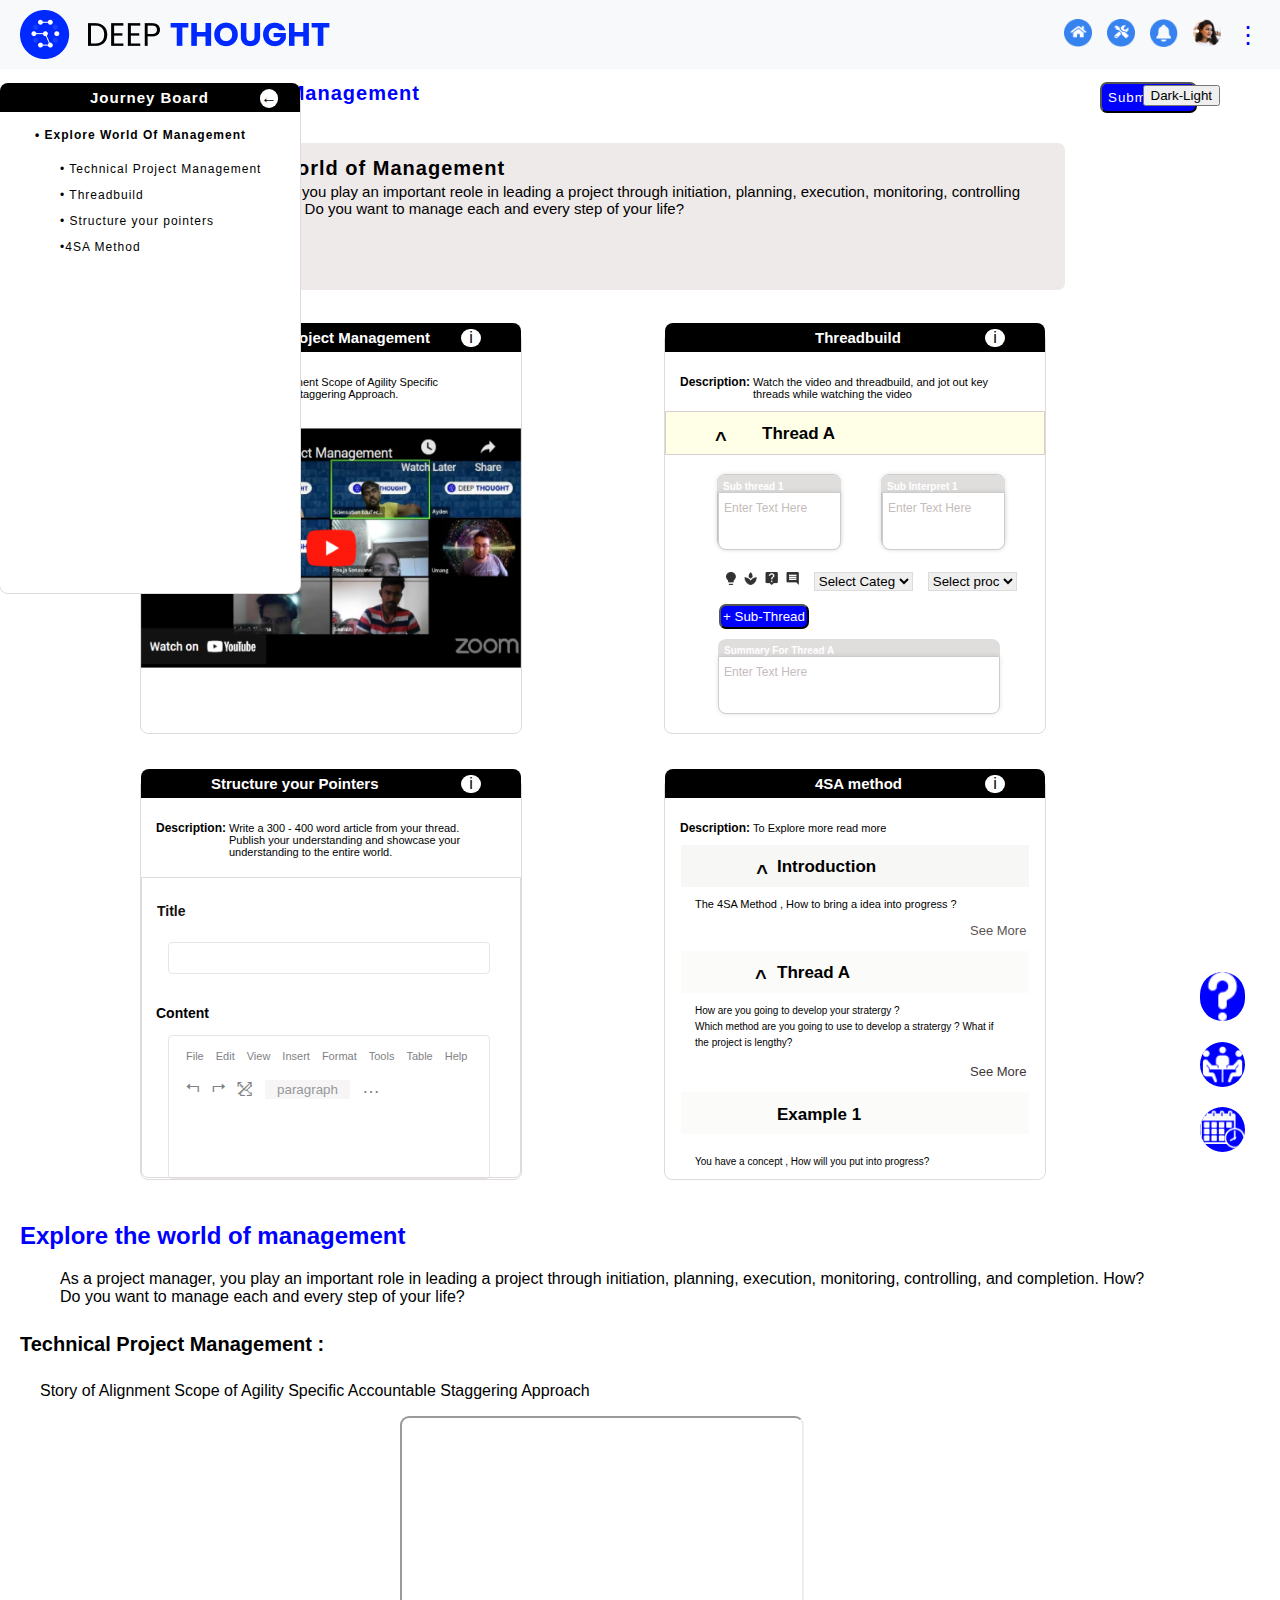
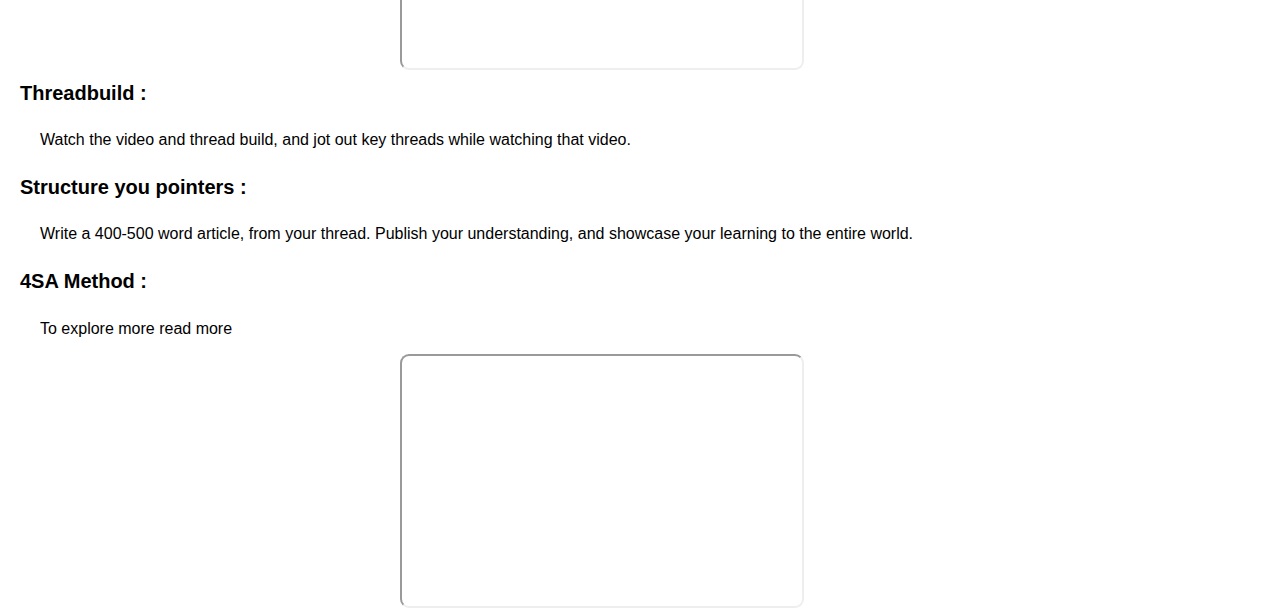
<file: Deep_Thought/index.html>
<!DOCTYPE html>
<html lang="en">
<head>
  <meta charset="UTF-8">
  <meta name="viewport" content="width=device-width, initial-scale=1.0">
  <title>Deep Thought</title>
  <link rel="stylesheet" href="style.css">
</head>
<body>
 
  <header>
   
    <div class="logo-container">
      
    <img src="DT.png"/ style="font-size: 13px;">
    </div>
    <nav>
      <a href="#"><img src="home.png" alt="home"></a>
      <a href="#"><img src="tools.png" alt="tools"></a>
      <a href="#"><img src="bell.png" alt="bell"></a>
      <a href="#"><img src="photo.png" alt="photo"></a>
      <div class="vertical-ellipsis" id="ellipsis">&#8942;
        <div class="dropdown" id="dropdown">
          <a href="#">History</a>
          <a href="#">Download</a>
          <a href="#">Zoom</a>
        </div>
      </div>
    </nav>
  </header>
  
  <h1 id="project-title" style="color:blue;font-family: Arial; font-size: 20px; font-weight: bold; margin-left: 100px; font:poppins; letter-spacing:1px">Technical Project Management</h1>
 <div style="margin-top: -37px;">
  <button class="buttons" id="submitTaskBtn" style="background-color: blue; color:white;border-radius: 7px; padding:6px;margin-left: 1100px;letter-spacing:1px">Submit task</button>
</div> 
  <div class="grey">
  <h5 style="font-family: Arial; font-size: 20px; font-weight: bold; margin-left: 15px; font:poppins ;  margin-top:10px;letter-spacing:1px">Explore the world of Management</h5>
  <p  style="font-family: Arial; font-size: 15px; margin-left: 13px; font:poppins; margin-top:-30px;">As a project manager, you play an important reole in leading a project through initiation, planning, execution, monitoring, controlling <br/> and completion. How? Do you want to manage each and every step of your life?</p>
  <div class="box8" style="position:absolute;z-index: 2;">
    <h4 style="letter-spacing:1px">Journey Board</h4>
    <p style="border-radius: 50px ;width:20px;background-color: white; margin-top: -43px; margin-left: 260px;display: flex; justify-content: center;width: 20px;height: 20px;padding-bottom: 1px;width: 18px;height: 18px;">&#8592;</p>
    <div class="board">
      <h5 style="font-family: Arial, Helvetica, sans-serif; font-size:12px ;margin-left:35px;font: Open Sans;letter-spacing:1px">&#8226; Explore World Of Management</h5>
      <p style="font-family: Arial, Helvetica, sans-serif; font-size:12px ;margin-left:35px;font: Open Sans;letter-spacing:1px;margin-left: 60px;">&#8226; Technical Project Management</p>
      <p style="font-family: Arial, Helvetica, sans-serif; font-size:12px ;margin-left:35px;font: Open Sans;letter-spacing:1px;margin-left: 60px;">&#8226; Threadbuild</p>
      <p style="font-family: Arial, Helvetica, sans-serif; font-size:12px ;margin-left:35px;font: Open Sans;letter-spacing:1px;margin-left: 60px;">&#8226; Structure your pointers</p>
      <p style="font-family: Arial, Helvetica, sans-serif; font-size:12px ;margin-left:35px;font: Open Sans;letter-spacing:1px;margin-left: 60px;">&#8226;4SA Method</p>
    </div>
</div>

<div class="box1">
    <h6 style="background-color: black;color: white;writing-mode: vertical-rl;margin-left: 0px; border-top-left-radius: 15px; border-bottom-left-radius: 15px; height: 200px; width:25px;text-orientation: upright;letter-spacing: 2px; font-size: 12px;">NOTICE BOARD</h6>
    <p style="background-color: white;"></p>
</div>
</div>

  <section   class="boxes-container">
    <div class="box">
      <h4>Technical Project Management</h4>
      <p class="info-button" style="border-radius: 50px ;width:20px;background-color: white; margin-top: -43px; margin-left: 320px;display: flex; justify-content: center;">i</p>
      <h6 style="text-wrap: nowrap;font-family: Arial, Helvetica, sans-serif; font-size:12px ;margin-left:15px;">Description:</h6>
      <p style="text-wrap: nowrap;font-family: Arial, Helvetica, sans-serif; font-size:11px; margin-top: -41px;margin-left: 88px; font:oblique">Story of Alignment Scope of Agility Specific <br/> Accountable Staggering Approach.</p>
      <img src="utube.png"/ style="width: 380px;height:240px;padding-top: 17px;">
    </div>
    <div class="box">
        <h4 style="padding-left: 150px;">Threadbuild</h4>
        <p class="info-button"style="border-radius: 50px ;width:20px;background-color: white; margin-top: -43px; margin-left: 320px;display: flex; justify-content: center;">i</p>
        <h6 style="text-wrap: nowrap;font-family: Arial, Helvetica, sans-serif; font-size:12px ;margin-left:15px;">Description:</h6>
        <p style="text-wrap: nowrap;font-family: Arial, Helvetica, sans-serif; font-size:11px; margin-top: -41px;margin-left: 88px; font:oblique">Watch the video and threadbuild, and jot out key <br/> threads while watching the video</p>
        <div style="background-color:rgba(255, 255, 0, 0.096); padding: 1px; height: 40px; border: 1px solid rgb(215, 206, 206);">
        <h1 class="heading2" style="font-family: Arial, Helvetica, sans-serif; font-size:17px ;margin-left:95px;">Thread A</h1>
        <section class="small-boxes-container">
          <div class="small-box">
            <h5 style="font-family: Arial, Helvetica, sans-serif;font-size: 10px; font:Open Sans;">Sub thread 1</h5>
            <section class="small-boxes-container1">
              <div class="small-box1">
            <p style="font-family: Arial, Helvetica, sans-serif;font-size: 12px; font:Open Sans;color: rgb(197, 188, 188);">Enter Text Here </p>
            <div style="padding-top: 48px;margin-left: 6px; gap: 8px; display: flex;box-shadow: 2px;">
              <img src="bulb.png" style="width:13px;height:13px;"/>
              <img src="leaf.png" style="width:13px;height:13px;"/>
              <img src="ques.png" style="width:13px;height:13px;"/>
              <img src="msg.png" style="width:13px;height:13px;"/>
           
            <select title="Select Categ" style="margin-left: 7px;border: 1px solid gainsboro;font:smaller;  ">
              <option>Select Categ</option>
              <option> 1</option>
              <option> 2</option>
              <option> 3</option>
              <option> 4</option>
          </select>
          <select title="Select process" style="margin-left: 7px;border: 1px solid gainsboro;font: bold;  ">
            <option>Select proc</option>
            <option> 1</option>
            <option> 2</option>
            <option> 3</option>
            <option> 4</option>
        </select>
        </div>
        <div style="margin-top: 13px;">
          <button class="buttons" id="submitTaskBtn" style="background-color: blue; color:white;  padding:2px;margin-left: -1px; width: 90px; height:25px;border-radius: 7px;">+ Sub-Thread</button>
        </div> 
        <div class="small-box5">
          <h5 style="font-family: Arial, Helvetica, sans-serif;font-size: 10px; font:Open Sans; width:270px;  margin-top:10px">Summary For Thread A</h5>
          <section class="small-boxes-container5">
            <div class="small-box6">
          <p style="font-family: Arial, Helvetica, sans-serif;font-size: 12px; font:Open Sans;color: rgb(197, 188, 188);">Enter Text Here </p>
          </div>
          
        </section>
            </div>
          </section>
          </div>
          <div class="small-box">
            <h5 style="font-family: Arial, Helvetica, sans-serif;font-size: 10px; font:Open Sans;">Sub Interpret 1</h5>
            <section class="small-boxes-container1">
              <div class="small-box1">
            <p style="font-family: Arial, Helvetica, sans-serif;font-size: 12px; font:Open Sans;color: rgb(197, 188, 188);">Enter Text Here </p>
            </div>
            
          </section>
    </div>
    </div>
  </section>
  <section id="tasks-container" class="boxes-container">
    <div class="box">
      <h4>Structure your Pointers</h4>
      <p  class="info-button" style="border-radius: 50px ;width:20px;background-color: white; margin-top: -43px; margin-left: 320px;display: flex; justify-content: center;">i</p>
      <h6 style="text-wrap: nowrap;font-family: Arial, Helvetica, sans-serif; font-size:12px ;margin-left:15px;">Description:</h6>
      <p style="text-wrap: nowrap;font-family: Arial, Helvetica, sans-serif; font-size:11px; margin-top: -41px;margin-left: 88px; font:oblique">Write a 300 - 400 word article from your thread.<br/> Publish your understanding and showcase your <br/>understanding to the entire world.</p>
      <br/>
      <h3 style="font-family: Arial, Helvetica, sans-serif; font-size:14px ;padding-left: 15px;padding-top: 25px;font: Open Sans;">Title</h3>
      <div class="blank-box"></div>
      <div>
        <h5 style="font-family: Arial, Helvetica, sans-serif; font-size:14px ;padding-left: 15px;padding-top: 8px;font: Open Sans;">Content</h5>
      </div>
      <div class="blank-box1"></div>
      <div class="blank-box2"></div>
      <div style="overflow: hidden; display:flex;gap: 12px;margin-left: 45px; font-size: 11px;margin-top: -140px;color: rgb(127, 129, 133);">  
        <p style="float: left;">File</p>
        <p style="float: left;">Edit</p>
        <p style="float: left;">View</p>
        <p style="float: left;">Insert</p>
        <p style="float: left;">Format</p>
        <p style="float: left;">Tools</p>
        <p style="float: left;">Table</p>
        <p style="float: left;">Help</p>
      </div>
      <div style="overflow: hidden; display:flex;gap: 12px;margin-left: 45px; font-size: 17px;margin-top: -14px;color: rgb(127, 129, 133);">
          <p style="float: left;">&#11170;</p>
          <p style="float: left;">&#11171;</p>
          <p style="float: left;margin-top: 20px;">&#10545;</p>
          <p style="float: left; margin-left: -25px; margin-top: 21px;">&#10537;</p>
          <button style="float: left; width:85px;height:19px;color: rgb(149, 153, 155); margin-top: 21px;background-color: rgb(247, 245, 245);border:1px rgb(247, 245, 245) ;">paragraph</button>
          <p style="float: left;font-size: 18px;">&#8230;</p>
      </div>
    </div>
    <div class="box">
        <h4 style="padding-left: 150px;">4SA method</h4>
        <p  class="info-button"style="border-radius: 50px ;width:20px;background-color: white; margin-top: -43px; margin-left: 320px;display: flex; justify-content: center;">i</p>
        <h6 style="text-wrap: nowrap;font-family: Arial, Helvetica, sans-serif; font-size:12px ;margin-left:15px;">Description:</h6>
        <p style="text-wrap: nowrap;font-family: Arial, Helvetica, sans-serif; font-size:11px; margin-top: -41px;margin-left: 88px; font:oblique">To Explore more read more </p>
        <div style="background-color:rgba(175, 175, 160, 0.096); padding: 1px; height: 40px; margin-left: 16px; margin-right: 16px;">
        <h1 class="heading" style="font-family: Arial, Helvetica, sans-serif; font-size:17px ;margin-left:95px;">Introduction</h1>
    </div>
    <p style="font-family: Arial, Helvetica, sans-serif; font-size:11px;padding-left: 30px;">The 4SA Method , How to bring a idea into progress ?</p>
  
    <p style="font-family: Arial, Helvetica, sans-serif; font-size:13px;color: rgb(92, 84, 84); margin-left: 305px;">See More</p>
    <div style="background-color:rgba(210, 210, 195, 0.096); padding: 1px; height: 40px;margin-left: 16px; margin-right: 16px;">
      <h1 class="heading1"style="font-family: Arial, Helvetica, sans-serif; font-size:17px ;margin-left:95px;">Thread A</h1>
  </div>
  <p style="font-family: Arial, Helvetica, sans-serif; font-size:10px; font:Open Sans;line-height: 
16.07px;padding-left: 30px;"> How are you going to develop your stratergy ?<br/> Which method are you going to use to develop a stratergy ? What if <br/>the project is lengthy?</p>
 <p style="font-family: Arial, Helvetica, sans-serif; font-size:13px;color: rgb(61, 56, 56); margin-left: 305px;">See More</p>
 <div style="background-color:rgba(210, 210, 195, 0.096); padding: 1px; height: 40px;margin-left: 16px; margin-right: 16px;">
  <h1 style="font-family: Arial, Helvetica, sans-serif; font-size:17px ;margin-left:95px; border: 1px;">Example 1</h1>
</div>
<br/>
<p style="font-family: Arial, Helvetica, sans-serif; font-size:10px;font:Open Sans;line-height: 
16.07px;padding-left: 30px; margin-top: 2px;">You have a concept , How will you put into progress?</p>
    </div>
  </section>
 
  <img src="meet.png"/ style="background-color: blue; border-radius: 50px;width: 45px; margin-left: 1200px;display: flex; margin-top: -1150px;">
  <img src="cal.png"/ style="background-color: blue; border-radius: 50px;width: 45px; margin-left: 1200px;display: flex; margin-top:20px;justify-content: center;">
    <script src="script.js"></script>
    <img src="question.png"/ style="background-color: blue; border-radius: 50px;width: 45px; margin-left: 1200px;display: flex; margin-top: -180px;"/>
 
</body>
</html>
</file>
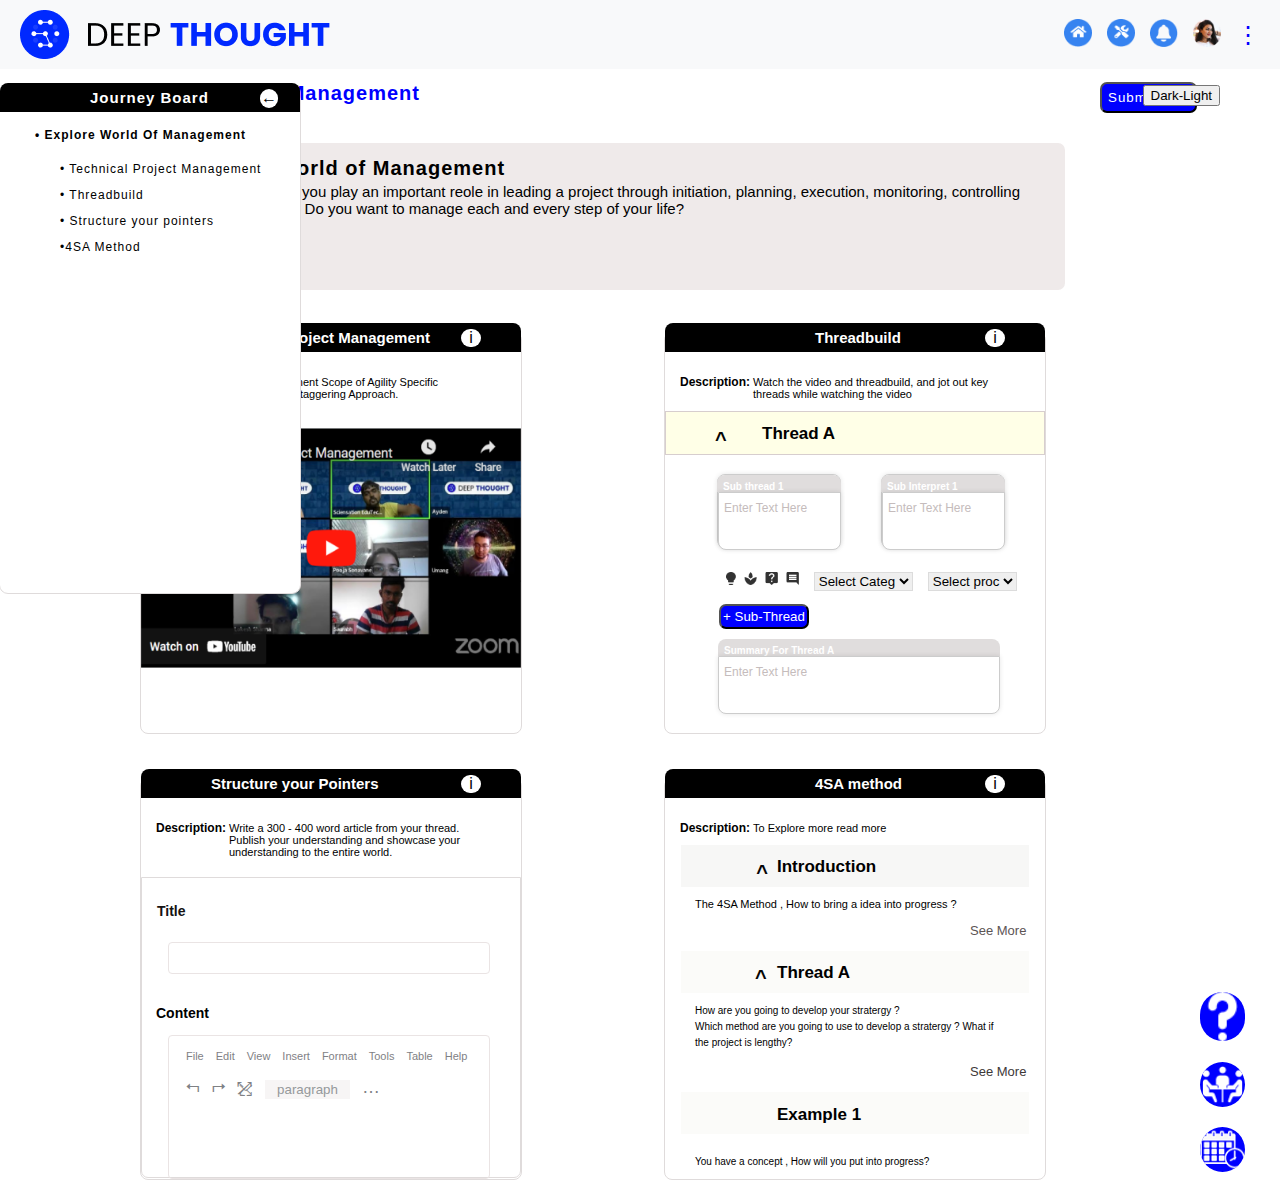
<file: Deep_Thought/frontpage.html>
<!DOCTYPE html>
<html lang="en">
<head>
  <meta charset="UTF-8">
  <meta name="viewport" content="width=device-width, initial-scale=1.0">
  <title>Document</title>
  <link rel="stylesheet" href="style.css">
</head>
<body>
 
  <header>
   
    <div class="logo-container">
      
    <img src="DT.png"/ style="font-size: 13px;">
    </div>
    <nav>
      <a href="#"><img src="home.png" alt="home"></a>
      <a href="#"><img src="tools.png" alt="tools"></a>
      <a href="#"><img src="bell.png" alt="bell"></a>
      <a href="#"><img src="photo.png" alt="photo"></a>
      <div class="vertical-ellipsis" id="ellipsis">&#8942;
        <div class="dropdown" id="dropdown">
          <a href="#">History</a>
          <a href="#">Download</a>
          <a href="#">Zoom</a>
        </div>
      </div>
    </nav>
  </header>
  
  <h1 style="color:blue;font-family: Arial; font-size: 20px; font-weight: bold; margin-left: 100px; font:poppins; letter-spacing:1px">Technical Project Management</h1>
 <div style="margin-top: -37px;">
  <button class="buttons" id="submitTaskBtn" style="background-color: blue; color:white;border-radius: 7px; padding:6px;margin-left: 1100px;letter-spacing:1px">Submit task</button>
</div> 
  <div class="grey">
  <h5 style="font-family: Arial; font-size: 20px; font-weight: bold; margin-left: 15px; font:poppins ;  margin-top:10px;letter-spacing:1px">Explore the world of Management</h5>
  <p  style="font-family: Arial; font-size: 15px; margin-left: 13px; font:poppins; margin-top:-30px;">As a project manager, you play an important reole in leading a project through initiation, planning, execution, monitoring, controlling <br/> and completion. How? Do you want to manage each and every step of your life?</p>
  <div class="box8" style="position:absolute;z-index: 2;">
    <h4 style="letter-spacing:1px">Journey Board</h4>
    <p style="border-radius: 50px ;width:20px;background-color: white; margin-top: -43px; margin-left: 260px;display: flex; justify-content: center;width: 20px;height: 20px;padding-bottom: 1px;width: 18px;height: 18px;">&#8592;</p>
    <div class="board">
      <h5 style="font-family: Arial, Helvetica, sans-serif; font-size:12px ;margin-left:35px;font: Open Sans;letter-spacing:1px">&#8226; Explore World Of Management</h5>
      <p style="font-family: Arial, Helvetica, sans-serif; font-size:12px ;margin-left:35px;font: Open Sans;letter-spacing:1px;margin-left: 60px;">&#8226; Technical Project Management</p>
      <p style="font-family: Arial, Helvetica, sans-serif; font-size:12px ;margin-left:35px;font: Open Sans;letter-spacing:1px;margin-left: 60px;">&#8226; Threadbuild</p>
      <p style="font-family: Arial, Helvetica, sans-serif; font-size:12px ;margin-left:35px;font: Open Sans;letter-spacing:1px;margin-left: 60px;">&#8226; Structure your pointers</p>
      <p style="font-family: Arial, Helvetica, sans-serif; font-size:12px ;margin-left:35px;font: Open Sans;letter-spacing:1px;margin-left: 60px;">&#8226;4SA Method</p>
    </div>
</div>

<div class="box1">
    <h6 style="background-color: black;color: white;writing-mode: vertical-rl;margin-left: 0px; border-top-left-radius: 15px; border-bottom-left-radius: 15px; height: 200px; width:25px;text-orientation: upright;letter-spacing: 2px; font-size: 12px;">&times;NOTICE BOARD</h6>
    <p style="background-color: white;"></p>
</div>
</div>

  <section class="boxes-container">
    <div class="box">
      <h4>Technical Project Management</h4>
      <p class="info-button" style="border-radius: 50px ;width:20px;background-color: white; margin-top: -43px; margin-left: 320px;display: flex; justify-content: center;">i</p>
      <h6 style="text-wrap: nowrap;font-family: Arial, Helvetica, sans-serif; font-size:12px ;margin-left:15px;">Description:</h6>
      <p style="text-wrap: nowrap;font-family: Arial, Helvetica, sans-serif; font-size:11px; margin-top: -41px;margin-left: 88px; font:oblique">Story of Alignment Scope of Agility Specific <br/> Accountable Staggering Approach.</p>
      <img src="utube.png"/ style="width: 380px;height:240px;padding-top: 17px;">
    </div>
    <div class="box">
        <h4 style="padding-left: 150px;">Threadbuild</h4>
        <p class="info-button"style="border-radius: 50px ;width:20px;background-color: white; margin-top: -43px; margin-left: 320px;display: flex; justify-content: center;">i</p>
        <h6 style="text-wrap: nowrap;font-family: Arial, Helvetica, sans-serif; font-size:12px ;margin-left:15px;">Description:</h6>
        <p style="text-wrap: nowrap;font-family: Arial, Helvetica, sans-serif; font-size:11px; margin-top: -41px;margin-left: 88px; font:oblique">Watch the video and threadbuild, and jot out key <br/> threads while watching the video</p>
        <div style="background-color:rgba(255, 255, 0, 0.096); padding: 1px; height: 40px; border: 1px solid rgb(215, 206, 206);">
        <h1 class="heading2" style="font-family: Arial, Helvetica, sans-serif; font-size:17px ;margin-left:95px;">Thread A</h1>
        <section class="small-boxes-container">
          <div class="small-box">
            <h5 style="font-family: Arial, Helvetica, sans-serif;font-size: 10px; font:Open Sans;">Sub thread 1</h5>
            <section class="small-boxes-container1">
              <div class="small-box1">
            <p style="font-family: Arial, Helvetica, sans-serif;font-size: 12px; font:Open Sans;color: rgb(197, 188, 188);">Enter Text Here </p>
            <div style="padding-top: 48px;margin-left: 6px; gap: 8px; display: flex;box-shadow: 2px;">
              <img src="bulb.png" style="width:13px;height:13px;"/>
              <img src="leaf.png" style="width:13px;height:13px;"/>
              <img src="ques.png" style="width:13px;height:13px;"/>
              <img src="msg.png" style="width:13px;height:13px;"/>
           
            <select title="Select Categ" style="margin-left: 7px;border: 1px solid gainsboro;font:smaller;  ">
              <option>Select Categ</option>
              <option> 1</option>
              <option> 2</option>
              <option> 3</option>
              <option> 4</option>
          </select>
          <select title="Select process" style="margin-left: 7px;border: 1px solid gainsboro;font: bold;  ">
            <option>Select proc</option>
            <option> 1</option>
            <option> 2</option>
            <option> 3</option>
            <option> 4</option>
        </select>
        </div>
        <div style="margin-top: 13px;">
          <button class="buttons" id="submitTaskBtn" style="background-color: blue; color:white;  padding:2px;margin-left: -1px; width: 90px; height:25px;border-radius: 7px;">+ Sub-Thread</button>
        </div> 
        <div class="small-box5">
          <h5 style="font-family: Arial, Helvetica, sans-serif;font-size: 10px; font:Open Sans; width:270px;  margin-top:10px">Summary For Thread A</h5>
          <section class="small-boxes-container5">
            <div class="small-box6">
          <p style="font-family: Arial, Helvetica, sans-serif;font-size: 12px; font:Open Sans;color: rgb(197, 188, 188);">Enter Text Here </p>
          </div>
          
        </section>
            </div>
          </section>
          </div>
          <div class="small-box">
            <h5 style="font-family: Arial, Helvetica, sans-serif;font-size: 10px; font:Open Sans;">Sub Interpret 1</h5>
            <section class="small-boxes-container1">
              <div class="small-box1">
            <p style="font-family: Arial, Helvetica, sans-serif;font-size: 12px; font:Open Sans;color: rgb(197, 188, 188);">Enter Text Here </p>
            </div>
            
          </section>
    </div>
    </div>
  </section>
  <section class="boxes-container">
    <div class="box">
      <h4>Structure your Pointers</h4>
      <p  class="info-button" style="border-radius: 50px ;width:20px;background-color: white; margin-top: -43px; margin-left: 320px;display: flex; justify-content: center;">i</p>
      <h6 style="text-wrap: nowrap;font-family: Arial, Helvetica, sans-serif; font-size:12px ;margin-left:15px;">Description:</h6>
      <p style="text-wrap: nowrap;font-family: Arial, Helvetica, sans-serif; font-size:11px; margin-top: -41px;margin-left: 88px; font:oblique">Write a 300 - 400 word article from your thread.<br/> Publish your understanding and showcase your <br/>understanding to the entire world.</p>
      <br/>
      <h3 style="font-family: Arial, Helvetica, sans-serif; font-size:14px ;padding-left: 15px;padding-top: 25px;font: Open Sans;">Title</h3>
      <div class="blank-box"></div>
      <div>
        <h5 style="font-family: Arial, Helvetica, sans-serif; font-size:14px ;padding-left: 15px;padding-top: 8px;font: Open Sans;">Content</h5>
      </div>
      <div class="blank-box1"></div>
      <div class="blank-box2"></div>
      <div style="overflow: hidden; display:flex;gap: 12px;margin-left: 45px; font-size: 11px;margin-top: -140px;color: rgb(127, 129, 133);">  
        <p style="float: left;">File</p>
        <p style="float: left;">Edit</p>
        <p style="float: left;">View</p>
        <p style="float: left;">Insert</p>
        <p style="float: left;">Format</p>
        <p style="float: left;">Tools</p>
        <p style="float: left;">Table</p>
        <p style="float: left;">Help</p>
      </div>
      <div style="overflow: hidden; display:flex;gap: 12px;margin-left: 45px; font-size: 17px;margin-top: -14px;color: rgb(127, 129, 133);">
          <p style="float: left;">&#11170;</p>
          <p style="float: left;">&#11171;</p>
          <p style="float: left;margin-top: 20px;">&#10545;</p>
          <p style="float: left; margin-left: -25px; margin-top: 21px;">&#10537;</p>
          <button style="float: left; width:85px;height:19px;color: rgb(149, 153, 155); margin-top: 21px;background-color: rgb(247, 245, 245);border:1px rgb(247, 245, 245) ;">paragraph</button>
          <p style="float: left;font-size: 18px;">&#8230;</p>
      </div>
    </div>
    <div class="box">
        <h4 style="padding-left: 150px;">4SA method</h4>
        <p  class="info-button"style="border-radius: 50px ;width:20px;background-color: white; margin-top: -43px; margin-left: 320px;display: flex; justify-content: center;">i</p>
        <h6 style="text-wrap: nowrap;font-family: Arial, Helvetica, sans-serif; font-size:12px ;margin-left:15px;">Description:</h6>
        <p style="text-wrap: nowrap;font-family: Arial, Helvetica, sans-serif; font-size:11px; margin-top: -41px;margin-left: 88px; font:oblique">To Explore more read more </p>
        <div style="background-color:rgba(175, 175, 160, 0.096); padding: 1px; height: 40px; margin-left: 16px; margin-right: 16px;">
        <h1 class="heading" style="font-family: Arial, Helvetica, sans-serif; font-size:17px ;margin-left:95px;">Introduction</h1>
    </div>
    <p style="font-family: Arial, Helvetica, sans-serif; font-size:11px;padding-left: 30px;">The 4SA Method , How to bring a idea into progress ?</p>
  
    <p style="font-family: Arial, Helvetica, sans-serif; font-size:13px;color: rgb(92, 84, 84); margin-left: 305px;">See More</p>
    <div style="background-color:rgba(210, 210, 195, 0.096); padding: 1px; height: 40px;margin-left: 16px; margin-right: 16px;">
      <h1 class="heading1"style="font-family: Arial, Helvetica, sans-serif; font-size:17px ;margin-left:95px;">Thread A</h1>
  </div>
  <p style="font-family: Arial, Helvetica, sans-serif; font-size:10px; font:Open Sans;line-height: 
16.07px;padding-left: 30px;"> How are you going to develop your stratergy ?<br/> Which method are you going to use to develop a stratergy ? What if <br/>the project is lengthy?</p>
 <p style="font-family: Arial, Helvetica, sans-serif; font-size:13px;color: rgb(61, 56, 56); margin-left: 305px;">See More</p>
 <div style="background-color:rgba(210, 210, 195, 0.096); padding: 1px; height: 40px;margin-left: 16px; margin-right: 16px;">
  <h1 style="font-family: Arial, Helvetica, sans-serif; font-size:17px ;margin-left:95px; border: 1px;">Example 1</h1>
</div>
<br/>
<p style="font-family: Arial, Helvetica, sans-serif; font-size:10px;font:Open Sans;line-height: 
16.07px;padding-left: 30px; margin-top: 2px;">You have a concept , How will you put into progress?</p>
    </div>
  </section>
 
  <img src="meet.png"/ style="background-color: blue; border-radius: 50px;width: 45px; margin-left: 1200px;display: flex; margin-top: -120px;">
  <img src="cal.png"/ style="background-color: blue; border-radius: 50px;width: 45px; margin-left: 1200px;display: flex; margin-top:20px;justify-content: center;">
    <script src="script.js"></script>
    <img src="question.png"/ style="background-color: blue; border-radius: 50px;width: 45px; margin-left: 1200px;display: flex; margin-top: -180px;"/>
 
</body>
</html>
</file>
<file: Deep_Thought/style.css>
header {
      display: flex;
      align-items: center;
      justify-content: space-between;
      padding: 10px 20px;
      background-color: #f8f9fa;
    }
    .logo-container {
      display: flex;
      align-items: center;
    }
    .logo-container h1 {
      margin: 0 5px;
    }
    nav {
      display: flex;
      align-items: center;
    }
    nav a {
      margin-left: 15px;
    }
    nav img {
      width: 28px;
      height: 28px;
    }
    .vertical-ellipsis {
      cursor: pointer;
      font-size: 24px;
      margin-left: 15px;
      position: relative;
      color: blue;
    }
    .dropdown {
      display: none;
      position: absolute;
      right: 0;
      top: 100%;
      background-color: white;
      box-shadow: 0 4px 8px rgba(0, 0, 0, 0.1);
      border-radius: 4px;
      overflow: hidden;
    }
    .dropdown a {
      display: block;
      padding: 8px 16px;
      text-decoration: none;
      color: black;
    }
    .dropdown a:hover {
      background-color: #f1f1f1;
      color: blue;
    }

   
    .boxes-container {
      display: flex;
      flex-wrap: wrap; 
      margin-top: 40px; 
    }

    .box {
      width: 380px; 
      height: 400px; 
      background-color: #fff;
      border: 1px solid #dfdbdb;
       margin: 2px;
       border-radius: 8px;
      margin-left: 140px;
      z-index: 1;
    }
    .grey {
        background-color: #efeaea;
        padding:4px;
        margin-left: 135px;
        margin-right: 215px;
        border-radius: 7px;
        margin-top:30px;
    }
    .box1 {
        width: 40px; 
        height: 200px; 
        background-color: #fff;
        border: 1px solid #dfdbdb;
        margin: 2px;
        border-top-left-radius: 15px;
        border-bottom-left-radius: 15px;
        margin-left: 1155px;
        margin-top:-150px
      }
      .box3 {
        width: 280px; 
        height: 300px; 
        background-color: #fff;
        border: 1px solid #dfdbdb;
        margin: 2px;
        border-top-right-radius: 15px;
        border-bottom-right-radius: 15px;
        margin-right: 1285px;
        margin-top:-150px
      }
     
  .buttons{
    margin-left: 1005px;    
  }
  .box h4{
    background-color: black;
    color: #fff;
    font-size: 15px;
    font-family: Arial, Helvetica, sans-serif;
    padding:6px;
    padding-left: 70px;
    margin-top: -10px;
    border-top-left-radius: 8px; 
    border-top-right-radius: 8px; 
    z-index: 1;
  }

  .box h3{
    border: 1px solid #dfdbdb;
    height: 274px;
    color: #151212;
    font-size: 15px;
    font-family: Arial, Helvetica, sans-serif;
    margin-top: -10px;
    border-bottom-left-radius: 7px;
    border-bottom-right-radius: 7px;
    
  }

body {
    font-family: Arial, sans-serif;
    margin: 0;
    padding: 0;
}

.toolbar {
    display: flex;
    align-items: center;
    padding: 5px;
    background-color: #f0f0f0;
    border-bottom: 1px solid #ccc;
    position: fixed;
    width: 100%;
    top: 0;
    z-index: 1000;
}

.toolbar-group {
    margin-right: 10px;
}

.toolbar button, .toolbar select {
    margin: 0 5px;
    padding: 5px;
    border: 1px solid #ccc;
    background-color: #fff;
    cursor: pointer;
}

.toolbar button:hover, .toolbar select:hover {
    background-color: #e0e0e0;
}

.content {
    padding: 20px;
    margin-top: 50px; /* Space for fixed toolbar */
    min-height: 90vh;
    border: 1px solid #ccc;
    border-radius: 5px;
    background-color: #fff;
    box-shadow: 0 0 10px rgba(0, 0, 0, 0.1);
}

.content:focus {
    outline: none;
}
.small-boxes-container {
  display: flex; 
  /* gap: 10px;  */
  margin-top: 40px; 
  padding-top: 3px;
  padding-left: 50px;
}

.small-box {
  background-color: #fff;
  border: 1px solid #ccc;
  width: 120px; 
  height: 70px; 
  box-shadow: 0 0 5px rgba(0, 0, 0, 0.1);
     font-family: Arial, Helvetica, sans-serif;
     padding:1px;
     border-radius: 8px;
    
}

.small-box h5{
    text-wrap: nowrap;
    width:112px;
    height:5px;
    background-color: rgb(224, 221, 221);
    color: #fff;
    font-size: 15px;
    font-family: Arial, Helvetica, sans-serif;
    padding:6px;
    padding-left: -2px;
    margin-top: -1px;
    border-top-left-radius: 8px; 
    border-top-right-radius: 8px; 
    margin-left:  -2px;
}
.small-boxes-container {
  display: flex; 
  gap: 40px; 
  margin-top: 20px; 
  padding-top: 10px;
  padding-left: 50px;
}

.small-box1{
  background-color: #fff;
  border: 1px solid #ccc;
  width: 119px; 
  height: 54px; 
  box-shadow: 0 0 5px rgba(0, 0, 0, 0.1);
     font-family: Arial, Helvetica, sans-serif;
     padding:1px;
     border-bottom-left-radius: 8px;
     border-bottom-right-radius: 8px;
     margin-top: -17px;
     margin-left: -1px;
}

.small-box p{
  text-wrap: nowrap;
  width:112px;
  height:5px;
  color: #fff;
  font-size: 15px;
  font-family: Arial, Helvetica, sans-serif;
  padding:6px;
  padding-left: -2px;
  margin-top: 1px;
  border-top-left-radius: 8px; 
  border-top-right-radius: 8px; 
  margin-left:  -2px;
}
.small-boxes-container5 {
  display: flex; 
  margin-top: 40px; 
  padding-top: 10px;
  padding-left: 50px;
  width: 230px;
  height:20px
}

.small-box6{
  display: flex;
  background-color: #fff;
  border: 1px solid #ccc;
  width: 590px; 
  height: 54px; 
  box-shadow: 0 0 5px rgba(0, 0, 0, 0.1);
     font-family: Arial, Helvetica, sans-serif;
     padding:1px;
     border-bottom-left-radius: 8px;
     border-bottom-right-radius: 8px;
     margin-top: -50px;
     margin-left: -52px;
}

.small-box5 p{
  text-wrap: nowrap;
  width:174px;
  height:5px;
  color: #fff;
  font-size: 15px;
  font-family: Arial, Helvetica, sans-serif;
  padding:6px;
  padding-left: -2px;
  margin-top: 1px;
  border-top-left-radius: 8px; 
  border-top-right-radius: 8px; 
  margin-left:  -2px;
}
.heading:after {
  content: "^";
  position: absolute;
  margin-top:4px;
 
  margin-left: -120px;
  font-size: 20px; /* Adjust font size as needed */
  color: rgb(6, 6, 6); /* Change color as desired */
}

.heading1:after {
  content: "^";
  position: absolute;
  margin-top:3px;
  margin-left: -95px;
  font-size: 20px; /* Adjust font size as needed */
  color: rgb(6, 6, 6); /* Change color as desired */
}

.heading2:after {
  content: "^";
  position: absolute;
  margin-top:4px;
 
  margin-left: -120px;
  font-size: 20px; /* Adjust font size as needed */
  color: rgb(6, 6, 6); /* Change color as desired */
}


.boxes-container2 {
  display: flex;
  flex-wrap: wrap; 
  margin-top: -210px;
  margin-left: -140px; 
  width:5px;
}

.box2 {
  width: 300px; 
  height: 400px; 
  background-color: #fff;
  border: 1px solid #dfdbdb;
   margin: 2px;
   border-radius: 8px;
  margin-left: 140px;
}
.box7 {
  width: 1000px; 
  height: 200px; 
  border: 1px solid #dfdbdb;
  margin: 2px;
  border-top-left-radius: 15px;
  border-bottom-left-radius: 15px;
  margin-left: -185px;
  margin-top: -245px
}
.blank-box {
  width: 320px;
  height: 30px; 
  color: white; 
  border: 1px solid rgb(234, 228, 228); 
  margin-top: -250px; 
  margin-left: 27px;
  border-radius: 4px;
}
.blank-box1 {
  width: 320px;
  height: 142px; 
  color: white; 
  border: 1px solid rgb(234, 228, 228); 
  margin-top: -10px; 
  margin-left: 27px;
  border-radius: 4px;
}
.box8 {
  width: 300px; 
  height: 500px; 
  background-color: #fff;
  border: 1px solid #dfdbdb;
   margin: 2px;
   border-radius: 9px;
  margin-left: -140px;
  margin-top: -140px;
}

.box8 h4{
  background-color: black;
  color: #fff;
  z-index: 2;
  font-size: 15px;
  font-family: Arial, Helvetica, sans-serif;
  padding:6px;
  padding-left: 90px;
  margin-top: -10px;
  border-top-left-radius: 8px; 
  border-top-right-radius: 8px; 
}


body.dark-mode {
  background-color: #333;
  color: #fff;
}

body.dark-mode .box, 
body.dark-mode .dropdown {
  background-color: #444;
  color: #fff;
}

body.dark-mode .buttons {
  background-color: #555;
  color: #ddd;
}



.dark-mode .board p {
  color: rgb(33, 30, 30); /* Ensure text is white in dark mode */
}


.responsive-iframe-wrapper {
  position: relative;
  width: 20px;
  padding-bottom: 18.25%; 
  height: 0;
  padding-top: 30px;
  margin-left: 400px;
 gap: 21px;

}

.responsive-iframe-wrapper iframe {
  position: absolute;
  display: flex;
  top: 0;
  left: 0;
  width: 400px;
  height: 250px;
  border-radius: 9px;   
}
</file>
